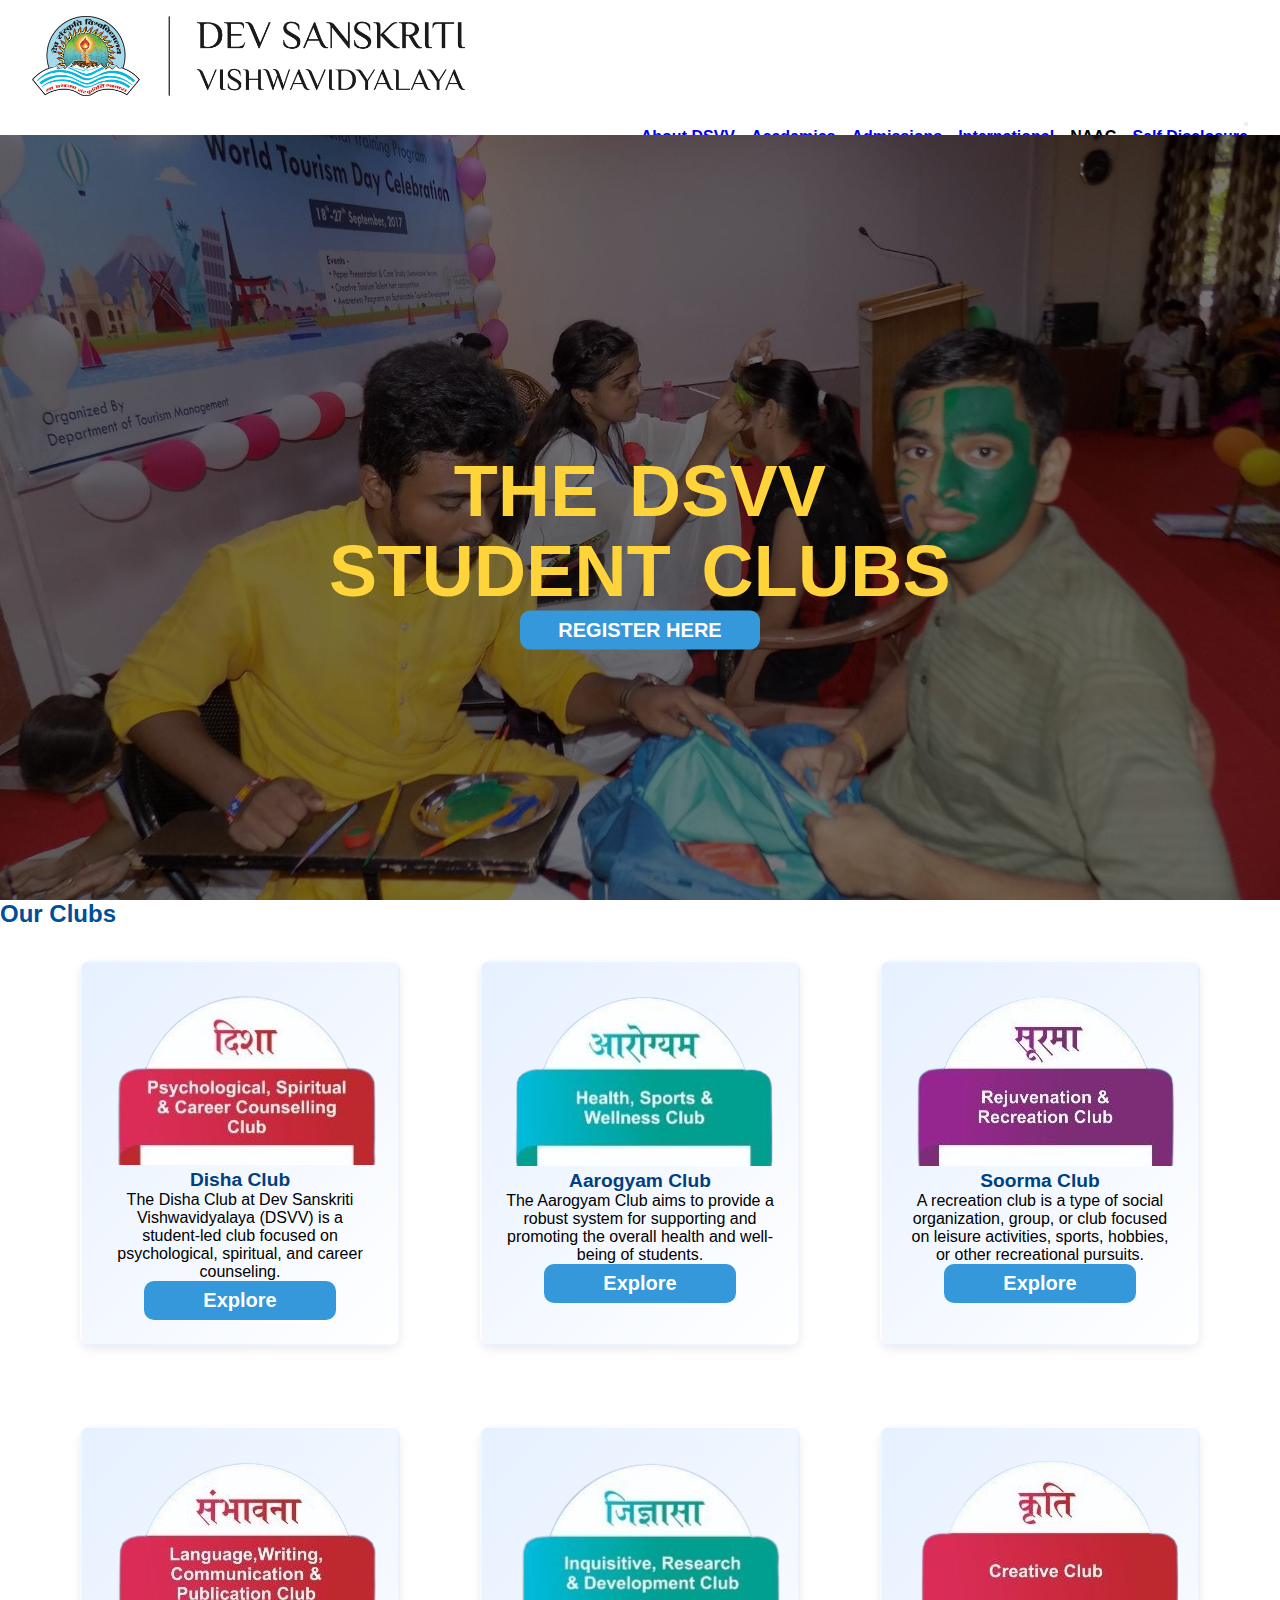
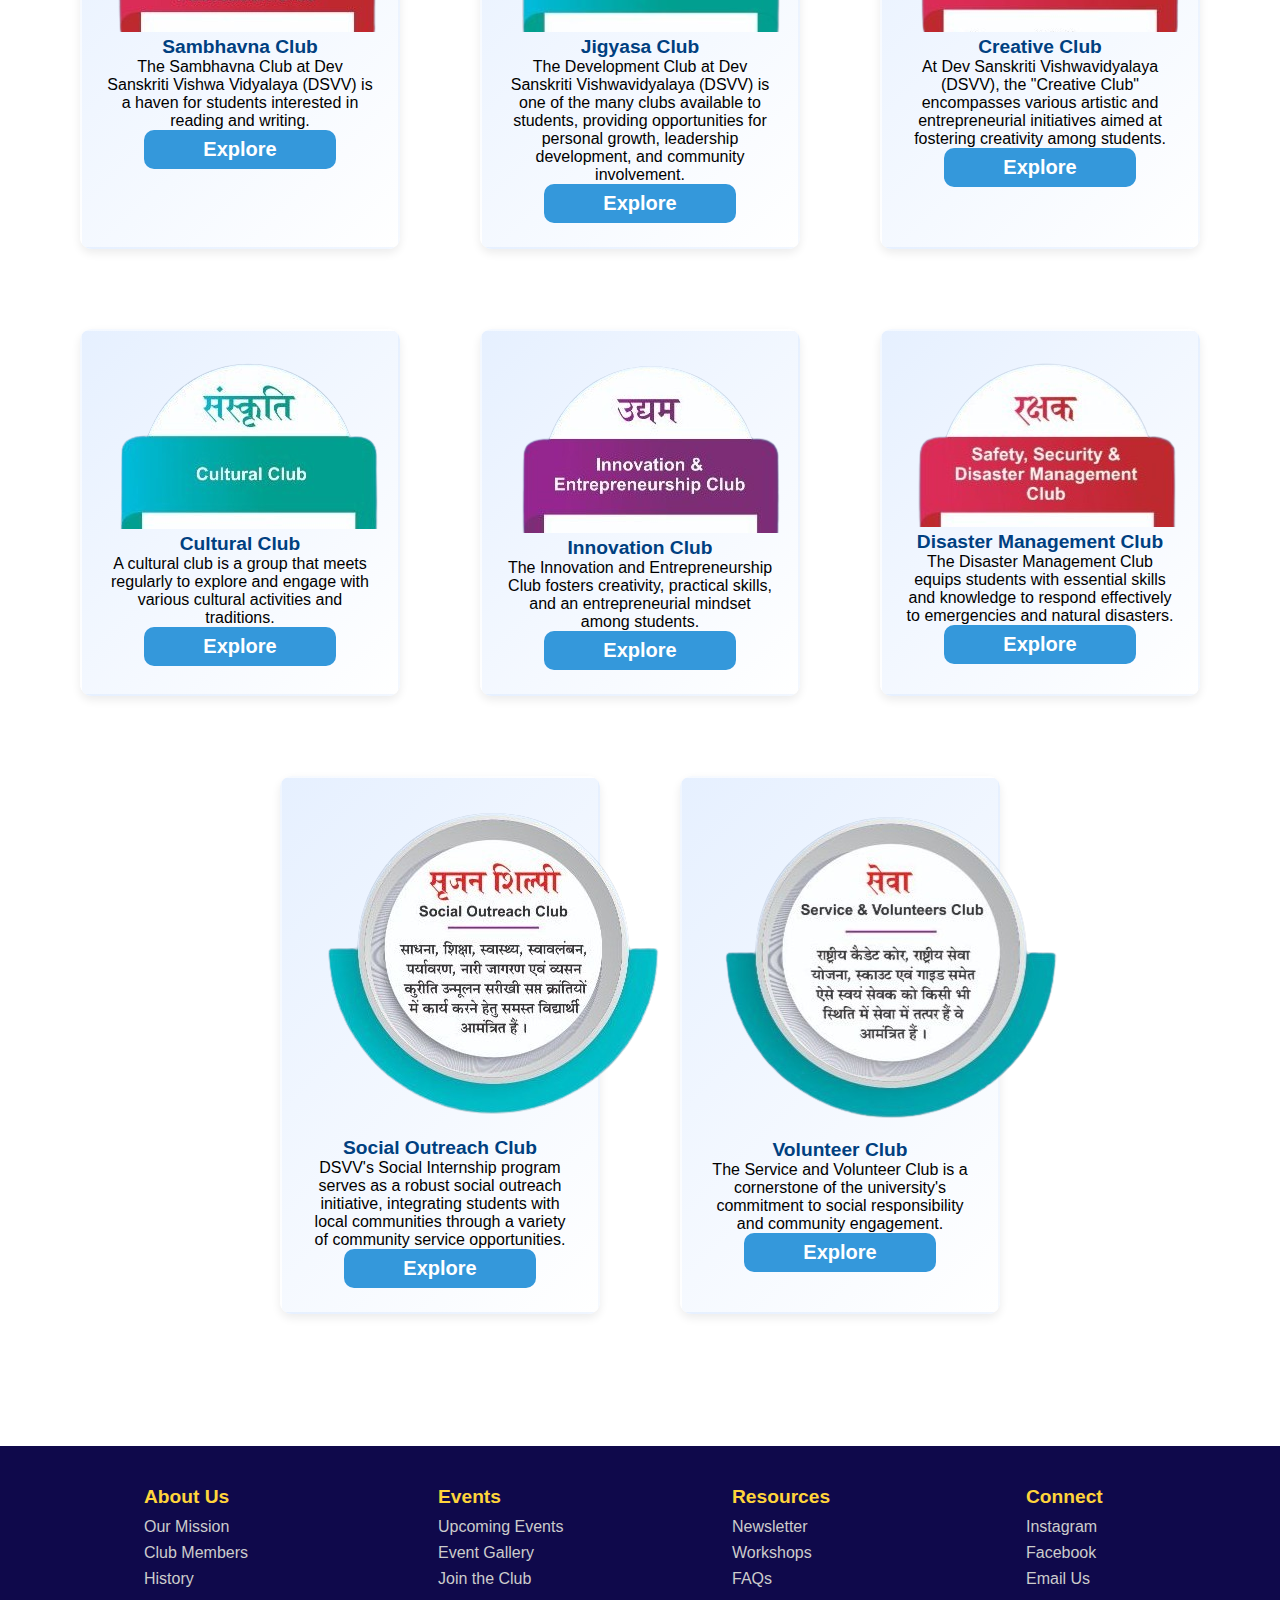
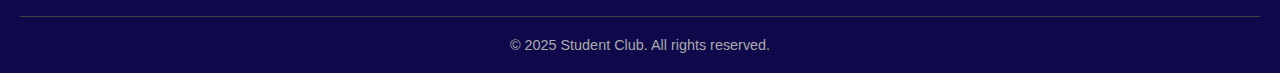
<file: index.html>
<!DOCTYPE html>
<html lang="en">

<head>
    <meta charset="UTF-8">
    <meta name="viewport" content="width=device-width, initial-scale=1.0">
    <title>Student Club Website</title>
    <link rel="shortcut icon" href="images/DSVV_Logo.png" type="image/png">

    <link rel="stylesheet" href="style.css">
    <link href="https://cdn.jsdelivr.net/npm/bootstrap@5.3.6/dist/css/bootstrap.min.css" rel="stylesheet"
        integrity="sha384-4Q6Gf2aSP4eDXB8Miphtr37CMZZQ5oXLH2yaXMJ2w8e2ZtHTl7GptT4jmndRuHDT" crossorigin="anonymous">
</head>
</head>

<body>

    <!-- Header + Navbar  -->
    <header>
        <div class="logo d-inline-flex align-items-center justify-content-around">
            <a href="https://www.dsvv.ac.in/" class="navbar-brand"><img src="DSVV_clubs_logo/logo.png"
                    alt="College Logo" class="img-fluid"></a>

            <nav class="navbar navbar-expand-lg bg-body-tertiary">
                <button class="navbar-toggler" type="button" data-bs-toggle="collapse" data-bs-target="#navbarNav"
                    aria-controls="navbarNav" aria-expanded="false" aria-label="Toggle navigation">
                    <span class="navbar-toggler-icon"></span>
                </button>

                <div id="navbarNav" class="collapse navbar-collapse">
                    <ul class="navbar-nav">
                        <li class="nav-item">
                            <a class="nav-link active" aria-current="page" href="#">About DSVV</a>
                        </li>
                        <li class="nav-item">
                            <a class="nav-link" href="#">Academics</a>
                        </li>
                        <li class="nav-item">
                            <a class="nav-link" href="#">Admissions</a>
                        </li>
                        <li class="nav-item">
                            <a class="nav-link" aria-disabled="true"
                                href="https://www.dsvv.ac.in/iro/">International</a>
                        </li>
                        <li class="nav-item">
                            <a class="nav-link" aria-disabled="true">NAAC</a>
                        </li>
                        <li class="nav-item">
                            <a class="nav-link" aria-disabled="true"
                                href="https://www.dsvv.ac.in/downloads/UGC-Self_Disclosure.pdf">Self Disclosure</a>
                        </li>
                    </ul>
                </div>
            </nav>

            <div class="d-flex align-items-center gap-5">
                <p>Admissions <span>Open</span> for Session<span>2025-26</span></p>
                <button class="bounce-btn">Apply Now</button>
            </div>
        </div>
    </header>

    <!-- Slideshow with css -->
    <div class="section_top">
        <div class="content">
            <h1>The DSVV student Clubs</h1>
            <a href="https://online.dsvv.ac.in/student/ClubsRegistraion" class="button">Register Here</a>
        </div>
    </div>

    <!-- Slideshow with JS -->
    <!-- <section class="slideshow-container">
        <div class="slide"><img src="Banners/banner1.jpg" alt="Banner 1"></div>
        <div class="slide"><img src="Banners/banner2.jpg" alt="Banner 2"></div>
        <div class="slide"><img src="Banners/banner3.jpeg" alt="Banner 3"></div>
        <div class="slide"><img src="Banners/banner4.jpg" alt="Banner 4"></div>
        <div class="slide"><img src="Banners/banner5.jpg" alt="Banner 5"></div>
    </section> -->

    <!-- Card Section -->
    <section>
        <h2 class="text-center fs-1 fw-bold my-4 pt-5">Our Clubs</h2>
        <div class="card-container">
            <div class="card">
                <img src="DSVV_clubs_logo/Half-Logo/psychology.png" class="card-img-top" alt="Club Logo">
                <h5 class="card-title fw-bold">Disha Club</h5>
                <p class="card-text">The Disha Club at Dev Sanskriti Vishwavidyalaya (DSVV) is a student-led
                    club focused on psychological, spiritual, and career counseling.</p>
                <a href="psychological_club.html" class="button">Explore</a>
            </div>
            <div class="card">
                <img src="DSVV_clubs_logo/Half-Logo/wellness.png" class="card-img-top" alt="Club Logo">
                <h5 class="card-title fw-bold">Aarogyam Club</h5>
                <p class="card-text">The Aarogyam Club aims to provide a robust system for supporting and
                    promoting the overall health and well-being of students.</p>
                <a href="#" class="button">Explore</a>
            </div>
            <div class="card">
                <img src="DSVV_clubs_logo/Half-Logo/recreation.png" class="card-img-top" alt="Club Logo">
                <h5 class="card-title fw-bold">Soorma Club</h5>
                <p class="card-text">A recreation club is a type of social organization, group, or club focused
                    on
                    leisure activities, sports, hobbies, or other recreational pursuits.</p>
                <a href="#" class="button">Explore</a>
            </div>
            <div class="card">
                <img src="DSVV_clubs_logo/Half-Logo/publication.png" class="card-img-top" alt="Club Logo">
                <h5 class="card-title fw-bold">Sambhavna Club</h5>
                <p class="card-text">The Sambhavna Club at Dev Sanskriti Vishwa Vidyalaya (DSVV) is a haven
                    for
                    students interested in reading and writing.</p>
                <a href="#" class="button">Explore</a>
            </div>
            <div class="card">
                <img src="DSVV_clubs_logo/Half-Logo/development.png" class="card-img-top" alt="Club Logo">
                <h5 class="card-title fw-bold fw-bold">Jigyasa Club</h5>
                <p class="card-text">The Development Club at Dev Sanskriti Vishwavidyalaya (DSVV) is one of the
                    many clubs available to students, providing opportunities for personal growth, leadership
                    development, and community involvement.
                </p>
                <a href="#" class="button">Explore</a>
            </div>
            <div class="card">
                <img src="DSVV_clubs_logo/Half-Logo/creative.png" class="card-img-top" alt="Club Logo">
                <h5 class="card-title fw-bold">Creative Club</h5>
                <p class="card-text">At Dev Sanskriti Vishwavidyalaya (DSVV), the "Creative Club" encompasses
                    various artistic and entrepreneurial initiatives aimed at fostering creativity among
                    students.</p>
                <a href="#" class="button">Explore</a>
            </div>
            <div class="card">
                <img src="DSVV_clubs_logo/Half-Logo/cultural.png" class="card-img-top" alt="Club Logo">
                <h5 class="card-title fw-bold">Cultural Club</h5>
                <p class="card-text">A cultural club is a group that meets regularly to explore and engage with
                    various cultural activities and traditions.</p>
                <a href="#" class="button">Explore</a>
            </div>
            <div class="card">
                <img src="DSVV_clubs_logo/Half-Logo/innovation.png" class="card-img-top" alt="Club Logo">
                <h5 class="card-title fw-bold">Innovation Club</h5>
                <p class="card-text">The Innovation and Entrepreneurship Club fosters creativity, practical
                    skills, and an entrepreneurial mindset among students.
                </p>
                <a href="#" class="button">Explore</a>
            </div>
            <div class="card">
                <img src="DSVV_clubs_logo/Half-Logo/management.png" class="card-img-top" alt="Club Logo">
                <h5 class="card-title fw-bold">Disaster Management Club</h5>
                <p class="card-text">The Disaster Management Club equips students with essential skills and
                    knowledge to respond effectively to emergencies and natural disasters.
                </p>
                <a href="#" class="button">Explore</a>
            </div>
            <div class="card">
                <img src="DSVV_clubs_logo/social.png" class="card-img-top" alt="Club Logo">
                <h5 class="card-title fw-bold">Social Outreach Club</h5>
                <p class="card-text">DSVV's Social Internship program serves as a robust social outreach
                    initiative, integrating students with local communities through a variety of community
                    service opportunities.</p>
                <a href="#" class="button">Explore</a>
            </div>
            <div class="card">
                <img src="DSVV_clubs_logo/volunteer.png" class="card-img-top" alt="Club Logo">
                <h5 class="card-title fw-bold">Volunteer Club</h5>
                <p class="card-text">The Service and Volunteer Club is a cornerstone of the university's
                    commitment to social responsibility and community engagement.</p>
                <a href="#" class="button">Explore</a>
            </div>
        </div>
    </section>

    <footer class="footer">
        <div class="footer-container">
            <div class="footer-column">
                <h4>About Us</h4>
                <ul>
                    <li><a href="/about">Our Mission</a></li>
                    <li><a href="/team">Club Members</a></li>
                    <li><a href="/history">History</a></li>
                </ul>
            </div>

            <div class="footer-column">
                <h4>Events</h4>
                <ul>
                    <li><a href="#">Upcoming Events</a></li>
                    <li><a href="#">Event Gallery</a></li>
                    <li><a href="#">Join the Club</a></li>
                </ul>
            </div>

            <div class="footer-column">
                <h4>Resources</h4>
                <ul>
                    <li><a href="#">Newsletter</a></li>
                    <li><a href="#">Workshops</a></li>
                    <li><a href="#">FAQs</a></li>
                </ul>
            </div>

            <div class="footer-column">
                <h4>Connect</h4>
                <ul>
                    <li><a href="https://instagram.com" target="_blank">Instagram</a></li>
                    <li><a href="https://facebook.com" target="_blank">Facebook</a></li>
                    <li><a href="mailto:club@example.com">Email Us</a></li>
                </ul>
            </div>
        </div>

        <div class="footer-bottom">
            <p>&copy; 2025 Student Club. All rights reserved.</p>
        </div>
    </footer>


    <script src="script.js"></script>
    <script src="https://cdn.jsdelivr.net/npm/bootstrap@5.3.6/dist/js/bootstrap.bundle.min.js"
        integrity="sha384-j1CDi7MgGQ12Z7Qab0qlWQ/Qqz24Gc6BM0thvEMVjHnfYGF0rmFCozFSxQBxwHKO"
        crossorigin="anonymous"></script>
</body>

</html>
</file>
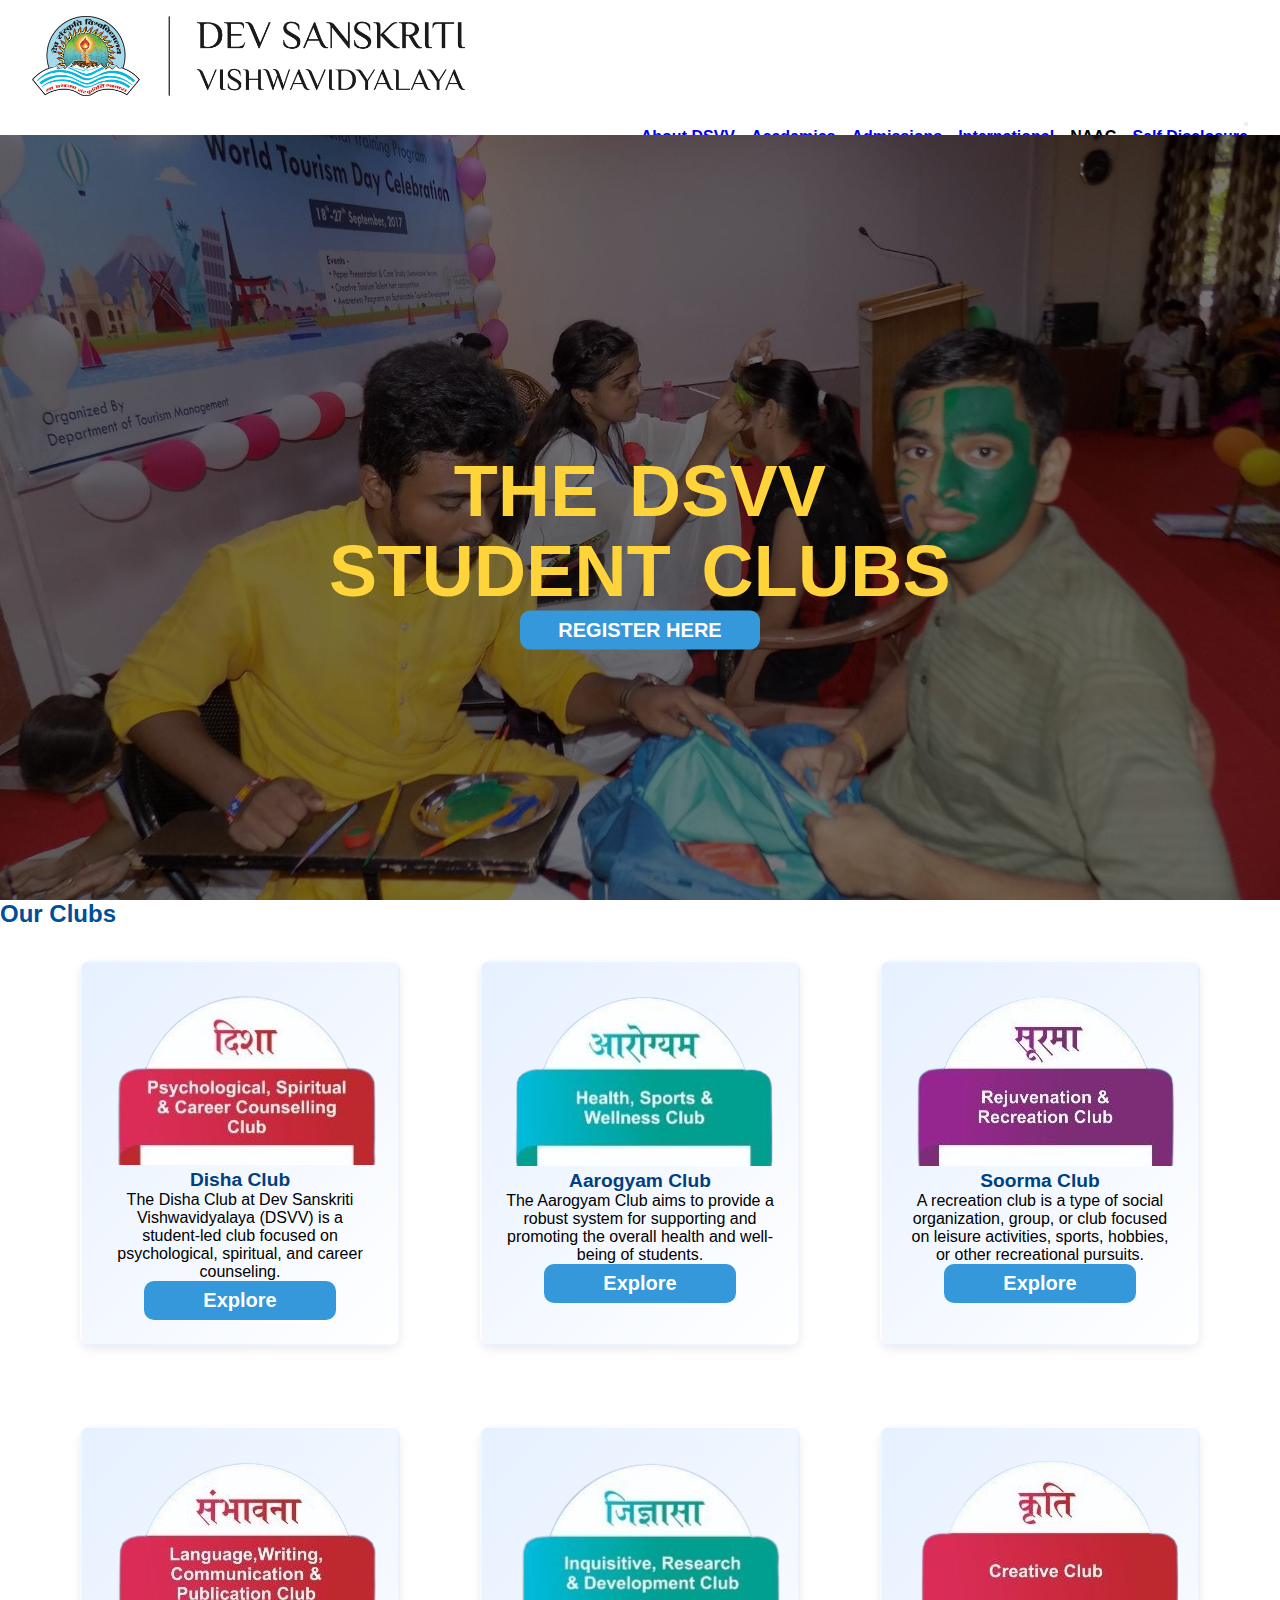
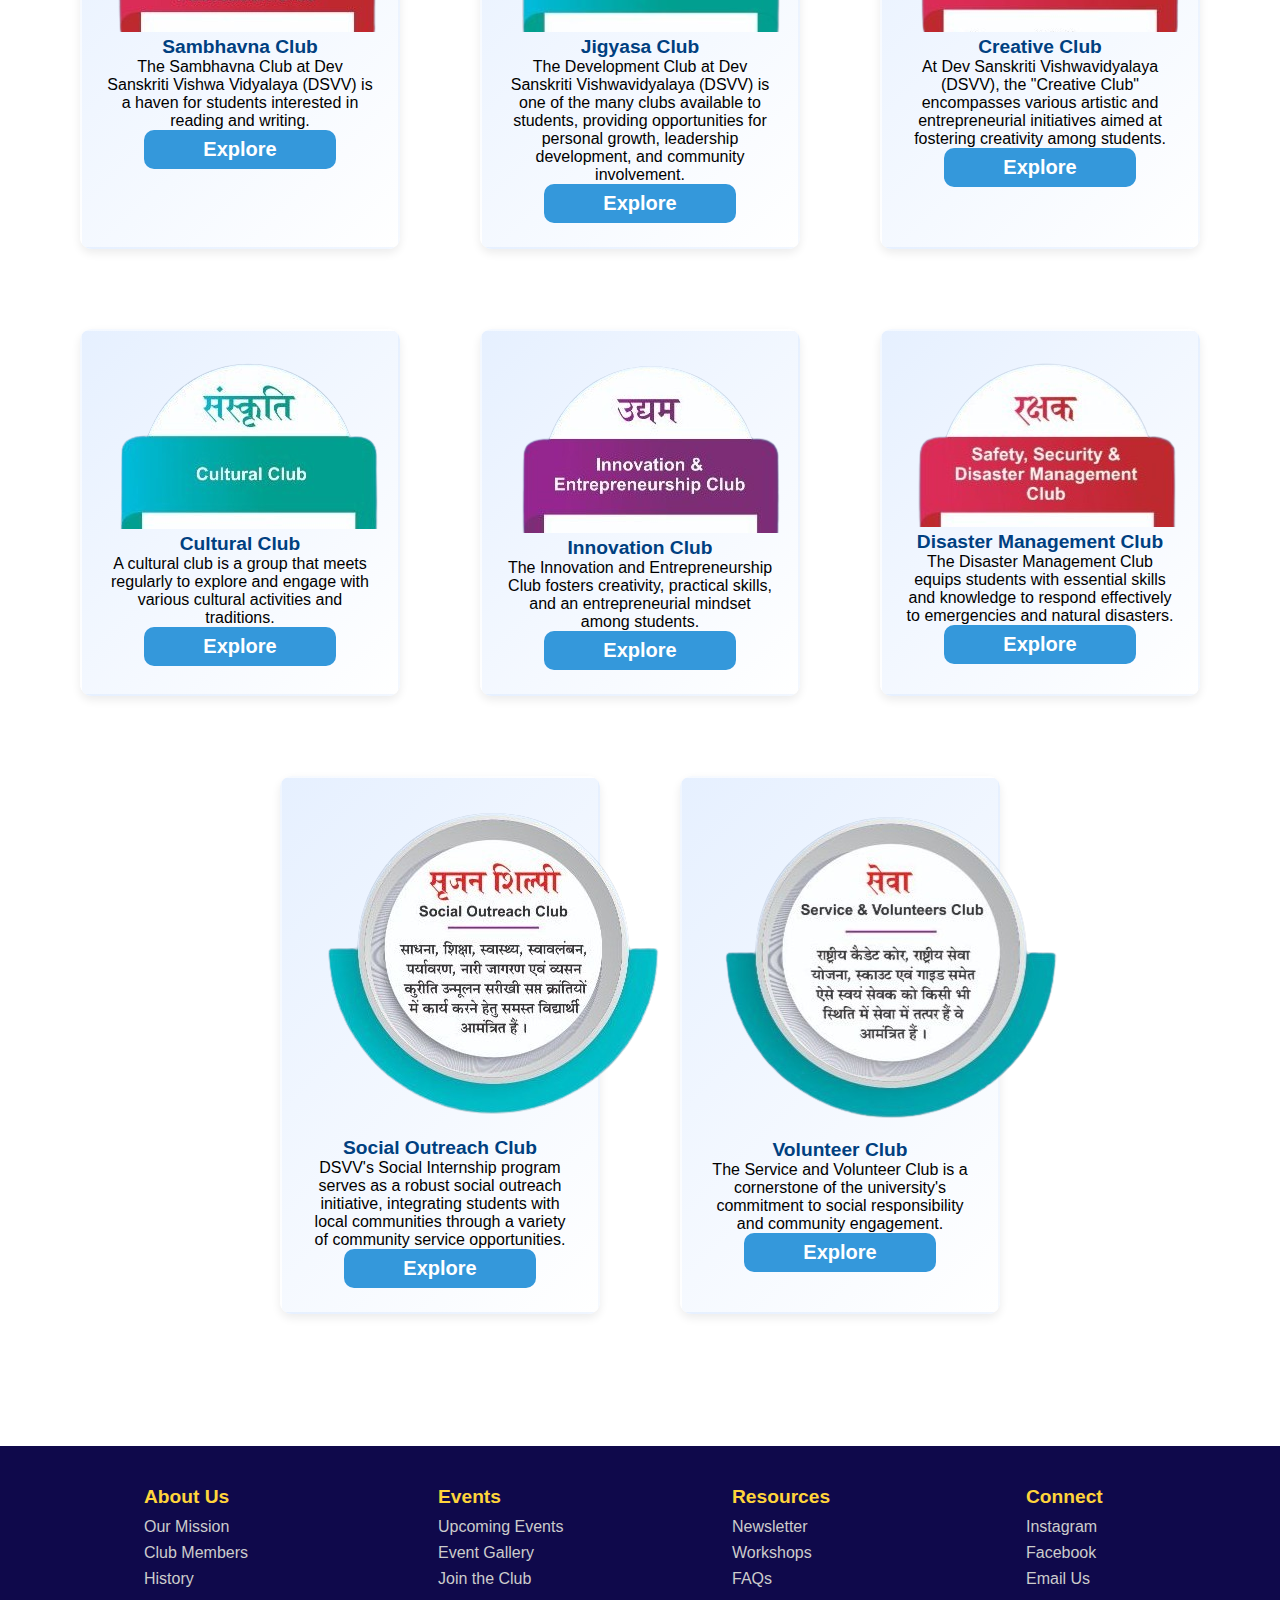
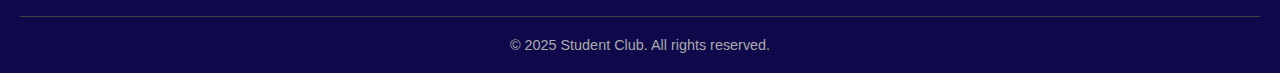
<file: home.html>
<!DOCTYPE html>
<html lang="en">

<head>
    <meta charset="UTF-8">
    <meta name="viewport" content="width=device-width, initial-scale=1.0">
    <title>Student Club Website</title>
    <link rel="shortcut icon" href="images/DSVV_Logo.png" type="image/png">

    <link rel="stylesheet" href="home.css">
    <link href="https://cdn.jsdelivr.net/npm/bootstrap@5.3.6/dist/css/bootstrap.min.css" rel="stylesheet"
        integrity="sha384-4Q6Gf2aSP4eDXB8Miphtr37CMZZQ5oXLH2yaXMJ2w8e2ZtHTl7GptT4jmndRuHDT" crossorigin="anonymous">
</head>
</head>

<body>

    <!-- Header + Navbar  -->
    <header>
        <div class="logo d-inline-flex align-items-center justify-content-around">
            <a href="https://www.dsvv.ac.in/" class="navbar-brand"><img src="DSVV_clubs_logo/logo.png"
                    alt="College Logo" class="img-fluid"></a>

            <nav class="navbar navbar-expand-lg">
                <button class="navbar-toggler" type="button" data-bs-toggle="collapse" data-bs-target="#navbarNav"
                    aria-controls="navbarNav" aria-expanded="false" aria-label="Toggle navigation">
                    <span class="navbar-toggler-icon"></span>
                </button>

                <div id="navbarNav" class="collapse navbar-collapse">
                    <ul class="navbar-nav">
                        <li class="nav-item">
                            <a class="nav-link active" aria-current="page" href="#">About DSVV</a>
                        </li>
                        <li class="nav-item">
                            <a class="nav-link" href="#">Academics</a>
                        </li>
                        <li class="nav-item">
                            <a class="nav-link" href="#">Admissions</a>
                        </li>
                        <li class="nav-item">
                            <a class="nav-link" aria-disabled="true"
                                href="https://www.dsvv.ac.in/iro/">International</a>
                        </li>
                        <li class="nav-item">
                            <a class="nav-link" aria-disabled="true">NAAC</a>
                        </li>
                        <li class="nav-item">
                            <a class="nav-link" aria-disabled="true"
                                href="https://www.dsvv.ac.in/downloads/UGC-Self_Disclosure.pdf">Self Disclosure</a>
                        </li>
                    </ul>
                </div>
            </nav>

            <div class="d-flex flex-row align-items-center justify-content-between gap-5">
                <div class="m-0">
                    <p class="d-block m-0">
                        <span>Admissions
                            <span><strong>Open</strong> for Session</span> <br>
                            <strong><span>2025-26</span></strong>
                        </span>
                    </p>
                </div>
                <div class="bounce-btn"><a href="https://students.dsvv.ac.in/workspace/dsvv/admission/login?id=EE00004"
                        target="_blank" class="button"><span><span>Apply Now</span></span></a>
                </div>
            </div>
        </div>
    </header>

    <!-- Slideshow with css -->
    <div class="section_top">
        <div class="content">
            <h1>The DSVV student Clubs</h1>
            <a href="https://online.dsvv.ac.in/student/ClubsRegistraion" class="button">Register Here</a>
        </div>
    </div>

    <!-- Slideshow with JS -->
    <!-- <section class="slideshow-container">
        <div class="slide"><img src="Banners/banner1.jpg" alt="Banner 1"></div>
        <div class="slide"><img src="Banners/banner2.jpg" alt="Banner 2"></div>
        <div class="slide"><img src="Banners/banner3.jpeg" alt="Banner 3"></div>
        <div class="slide"><img src="Banners/banner4.jpg" alt="Banner 4"></div>
        <div class="slide"><img src="Banners/banner5.jpg" alt="Banner 5"></div>
    </section> -->

    <!-- Card Section -->
    <section>
        <h2 class="text-center fs-1 fw-bold my-4 pt-5">Our Clubs</h2>
        <div class="card-container">
            <div class="card">
                <img src="DSVV_clubs_logo/Half-Logo/psychology.png" class="card-img-top" alt="Club Logo">
                <h5 class="card-title fw-bold">Disha Club</h5>
                <p class="card-text">The Disha Club at Dev Sanskriti Vishwavidyalaya (DSVV) is a student-led
                    club focused on psychological, spiritual, and career counseling.</p>
                <a href="psychological_club.html" class="button">Explore</a>
            </div>
            <div class="card">
                <img src="DSVV_clubs_logo/Half-Logo/wellness.png" class="card-img-top" alt="Club Logo">
                <h5 class="card-title fw-bold">Aarogyam Club</h5>
                <p class="card-text">The Aarogyam Club aims to provide a robust system for supporting and
                    promoting the overall health and well-being of students.</p>
                <a href="#" class="button">Explore</a>
            </div>
            <div class="card">
                <img src="DSVV_clubs_logo/Half-Logo/recreation.png" class="card-img-top" alt="Club Logo">
                <h5 class="card-title fw-bold">Soorma Club</h5>
                <p class="card-text">A recreation club is a type of social organization, group, or club focused
                    on
                    leisure activities, sports, hobbies, or other recreational pursuits.</p>
                <a href="#" class="button">Explore</a>
            </div>
            <div class="card">
                <img src="DSVV_clubs_logo/Half-Logo/publication.png" class="card-img-top" alt="Club Logo">
                <h5 class="card-title fw-bold">Sambhavna Club</h5>
                <p class="card-text">The Sambhavna Club at Dev Sanskriti Vishwa Vidyalaya (DSVV) is a haven
                    for
                    students interested in reading and writing.</p>
                <a href="#" class="button">Explore</a>
            </div>
            <div class="card">
                <img src="DSVV_clubs_logo/Half-Logo/development.png" class="card-img-top" alt="Club Logo">
                <h5 class="card-title fw-bold fw-bold">Jigyasa Club</h5>
                <p class="card-text">The Development Club at Dev Sanskriti Vishwavidyalaya (DSVV) is one of the
                    many clubs available to students, providing opportunities for personal growth, leadership
                    development, and community involvement.
                </p>
                <a href="#" class="button">Explore</a>
            </div>
            <div class="card">
                <img src="DSVV_clubs_logo/Half-Logo/creative.png" class="card-img-top" alt="Club Logo">
                <h5 class="card-title fw-bold">Creative Club</h5>
                <p class="card-text">At Dev Sanskriti Vishwavidyalaya (DSVV), the "Creative Club" encompasses
                    various artistic and entrepreneurial initiatives aimed at fostering creativity among
                    students.</p>
                <a href="#" class="button">Explore</a>
            </div>
            <div class="card">
                <img src="DSVV_clubs_logo/Half-Logo/cultural.png" class="card-img-top" alt="Club Logo">
                <h5 class="card-title fw-bold">Cultural Club</h5>
                <p class="card-text">A cultural club is a group that meets regularly to explore and engage with
                    various cultural activities and traditions.</p>
                <a href="#" class="button">Explore</a>
            </div>
            <div class="card">
                <img src="DSVV_clubs_logo/Half-Logo/innovation.png" class="card-img-top" alt="Club Logo">
                <h5 class="card-title fw-bold">Innovation Club</h5>
                <p class="card-text">The Innovation and Entrepreneurship Club fosters creativity, practical
                    skills, and an entrepreneurial mindset among students.
                </p>
                <a href="#" class="button">Explore</a>
            </div>
            <div class="card">
                <img src="DSVV_clubs_logo/Half-Logo/management.png" class="card-img-top" alt="Club Logo">
                <h5 class="card-title fw-bold">Disaster Management Club</h5>
                <p class="card-text">The Disaster Management Club equips students with essential skills and
                    knowledge to respond effectively to emergencies and natural disasters.
                </p>
                <a href="#" class="button">Explore</a>
            </div>
            <div class="card">
                <img src="DSVV_clubs_logo/social.png" class="card-img-top" alt="Club Logo">
                <h5 class="card-title fw-bold">Social Outreach Club</h5>
                <p class="card-text">DSVV's Social Internship program serves as a robust social outreach
                    initiative, integrating students with local communities through a variety of community
                    service opportunities.</p>
                <a href="#" class="button">Explore</a>
            </div>
            <div class="card">
                <img src="DSVV_clubs_logo/volunteer.png" class="card-img-top" alt="Club Logo">
                <h5 class="card-title fw-bold">Volunteer Club</h5>
                <p class="card-text">The Service and Volunteer Club is a cornerstone of the university's
                    commitment to social responsibility and community engagement.</p>
                <a href="#" class="button">Explore</a>
            </div>
        </div>
    </section>

    <footer class="footer">
        <div class="footer-container">
            <div class="footer-column">
                <h4>About Us</h4>
                <ul>
                    <li><a href="/about">Our Mission</a></li>
                    <li><a href="/team">Club Members</a></li>
                    <li><a href="/history">History</a></li>
                </ul>
            </div>

            <div class="footer-column">
                <h4>Events</h4>
                <ul>
                    <li><a href="#">Upcoming Events</a></li>
                    <li><a href="#">Event Gallery</a></li>
                    <li><a href="#">Join the Club</a></li>
                </ul>
            </div>

            <div class="footer-column">
                <h4>Resources</h4>
                <ul>
                    <li><a href="#">Newsletter</a></li>
                    <li><a href="#">Workshops</a></li>
                    <li><a href="#">FAQs</a></li>
                </ul>
            </div>

            <div class="footer-column">
                <h4>Connect</h4>
                <ul>
                    <li><a href="https://instagram.com" target="_blank">Instagram</a></li>
                    <li><a href="https://facebook.com" target="_blank">Facebook</a></li>
                    <li><a href="mailto:club@example.com">Email Us</a></li>
                </ul>
            </div>
        </div>

        <div class="footer-bottom">
            <p>&copy; 2025 Student Club. All rights reserved.</p>
        </div>
    </footer>


    <script src="script.js"></script>
    <script src="https://cdn.jsdelivr.net/npm/bootstrap@5.3.6/dist/js/bootstrap.bundle.min.js"
        integrity="sha384-j1CDi7MgGQ12Z7Qab0qlWQ/Qqz24Gc6BM0thvEMVjHnfYGF0rmFCozFSxQBxwHKO"
        crossorigin="anonymous"></script>
</body>

</html>
</file>
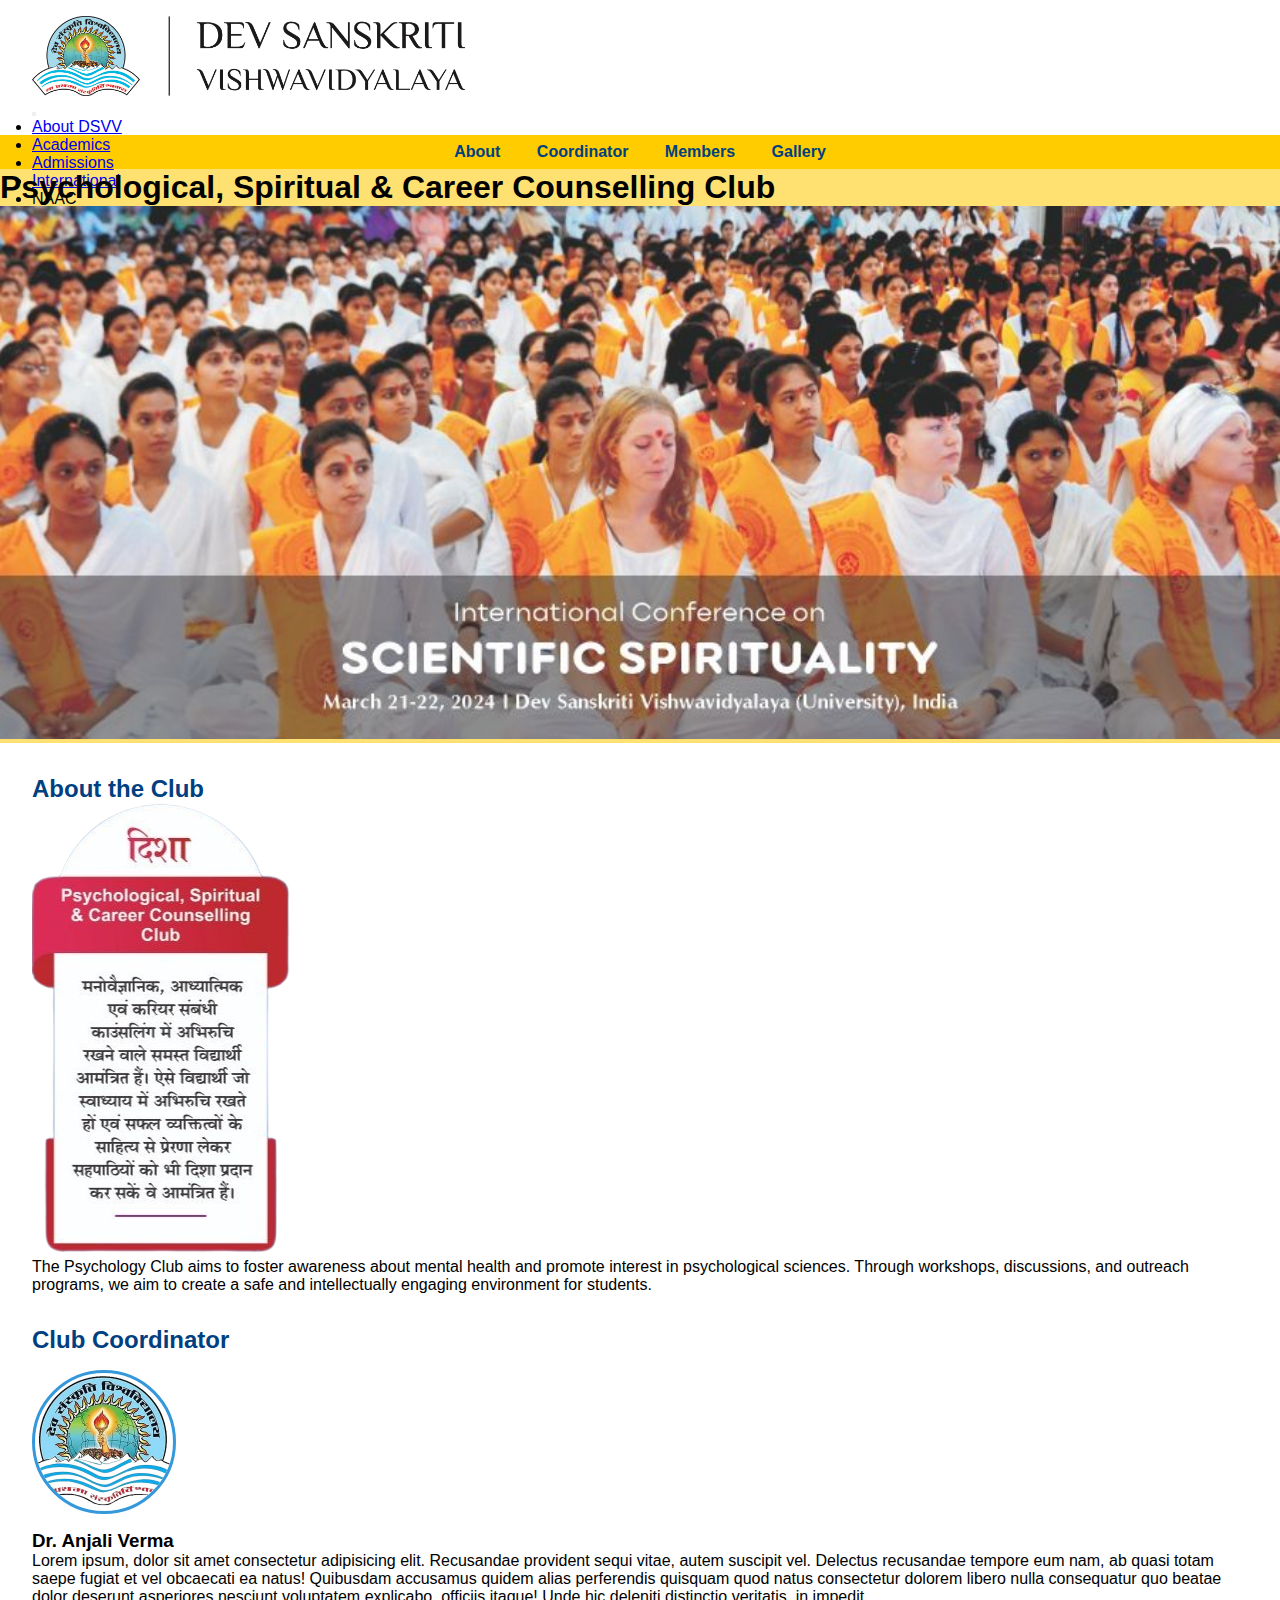
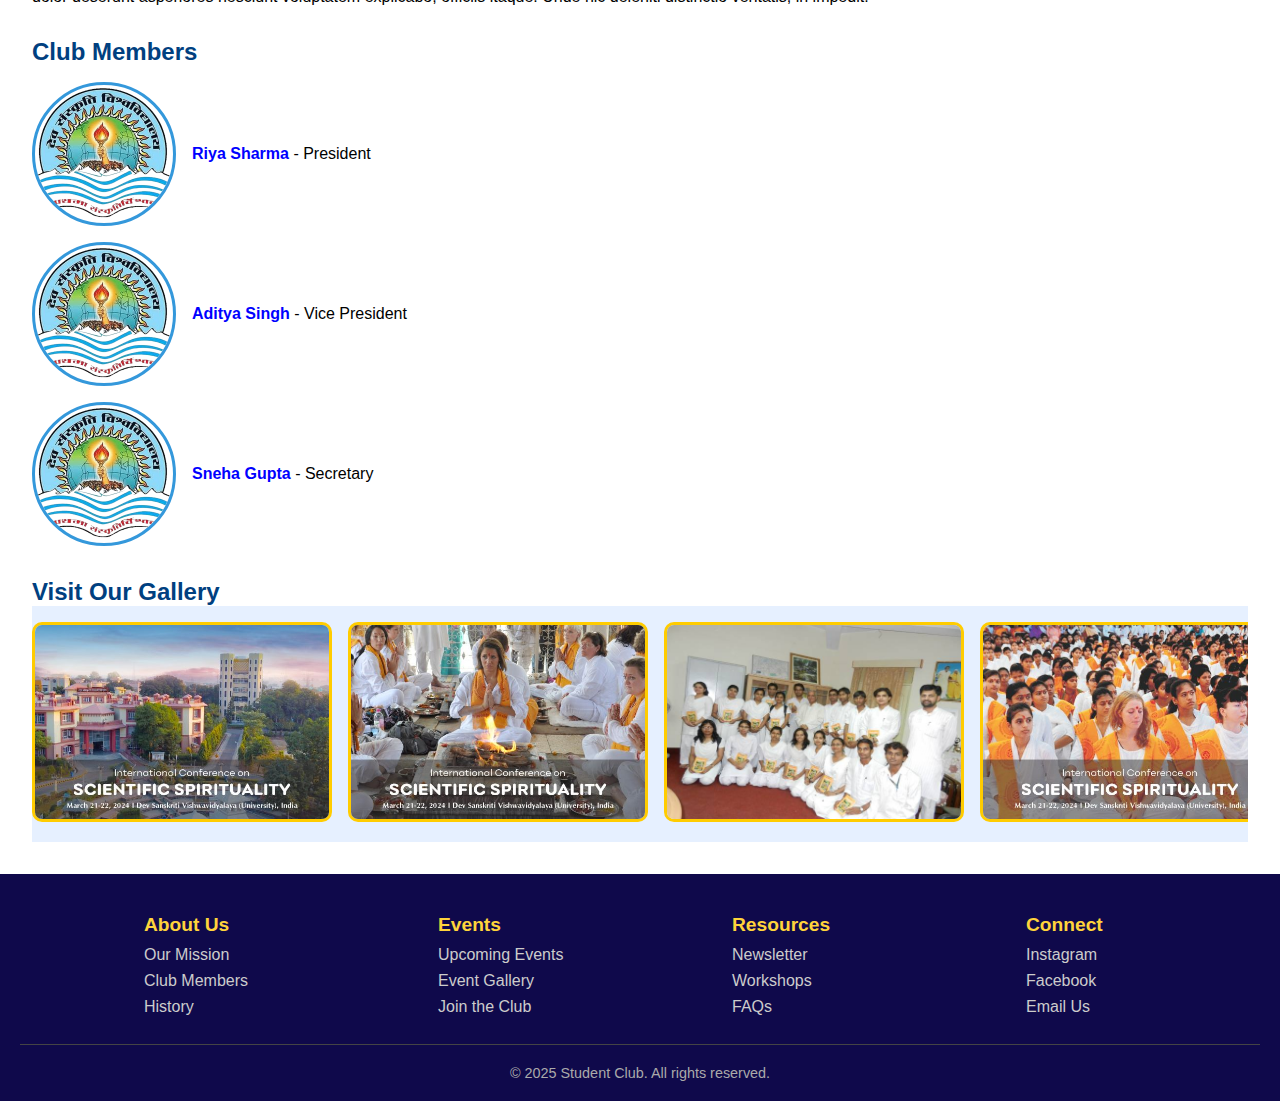
<file: psychological_club.html>
<!DOCTYPE html>
<html lang="en">

<head>
    <meta charset="UTF-8">
    <meta name="viewport" content="width=device-width, initial-scale=1.0">
    <title>Student Club Website</title>
    <link rel="shortcut icon" href="images/DSVV_Logo.png" type="image/png">

    <link rel="stylesheet" href="psychological_club.css">
    <link href="https://cdn.jsdelivr.net/npm/bootstrap@5.3.6/dist/css/bootstrap.min.css" rel="stylesheet"
        integrity="sha384-4Q6Gf2aSP4eDXB8Miphtr37CMZZQ5oXLH2yaXMJ2w8e2ZtHTl7GptT4jmndRuHDT" crossorigin="anonymous">
</head>
</head>

<body>

    <!-- Navbar -->
    <header>
        <div class="logo d-inline-flex align-items-center justify-content-around">
            <a href="https://www.dsvv.ac.in/" class="navbar-brand"><img src="DSVV_clubs_logo/logo.png"
                    alt="College Logo" class="img-fluid"></a>

            <nav class="navbar navbar-expand-lg">
                <button class="navbar-toggler" type="button" data-bs-toggle="collapse" data-bs-target="#navbarNav"
                    aria-controls="navbarNav" aria-expanded="false" aria-label="Toggle navigation">
                    <span class="navbar-toggler-icon"></span>
                </button>

                <div id="navbarNav" class="collapse navbar-collapse">
                    <ul class="navbar-nav">
                        <li class="nav-item">
                            <a class="nav-link active" aria-current="page" href="#">About DSVV</a>
                        </li>
                        <li class="nav-item">
                            <a class="nav-link" href="#">Academics</a>
                        </li>
                        <li class="nav-item">
                            <a class="nav-link" href="#">Admissions</a>
                        </li>
                        <li class="nav-item">
                            <a class="nav-link" aria-disabled="true"
                                href="https://www.dsvv.ac.in/iro/">International</a>
                        </li>
                        <li class="nav-item">
                            <a class="nav-link" aria-disabled="true">NAAC</a>
                        </li>
                        <li class="nav-item">
                            <a class="nav-link" aria-disabled="true"
                                href="https://www.dsvv.ac.in/downloads/UGC-Self_Disclosure.pdf">Self Disclosure</a>
                        </li>
                    </ul>
                </div>
            </nav>

            <div class="d-flex flex-row align-items-center justify-content-between gap-5">
                <div class="m-0">
                    <p class="d-block m-0">
                        <span>Admissions
                            <span><strong>Open</strong> for Session</span> <br>
                            <strong><span>2025-26</span></strong>
                        </span>
                    </p>
                </div>
                <div class="bounce-btn"><a href="https://students.dsvv.ac.in/workspace/dsvv/admission/login?id=EE00004"
                        target="_blank" class="button"><span><span>Apply Now</span></span></a>
                </div>
            </div>
        </div>
    </header>

    <div class="menu-bar">
        <a href="#about">About</a>
        <a href="#coordinator">Coordinator</a>
        <a href="#members">Members</a>
        <a href="#gallery">Gallery</a>
    </div>

    <!-- Club Title -->
    <div class="row mt-4" style="background: #ffd53bb9;">
        <div class="col-6 d-flex align-items-center justify-content-center">
            <h1 class="fw-bold p-5 text-center">Psychological, Spiritual & Career Counselling Club</h1>
        </div>
        <div class="banner col-6">
            <img src="Psychology Club Images/image4.jpg" alt="Home Banner" class="object-fit-cover">
        </div>
    </div>

    <div class="container">
        <!-- club-detail -->
        <section id="about" class="section">
            <h2>About the Club</h2>
            <div class="d-flex align-items-center p-5">
                <img src="DSVV_clubs_logo/Full_Logo/psychology.png"
                    alt="Psychological, Spiritual & Career Counselling Club Logo" />
                <p class="fs-5 mx-4">
                    The Psychology Club aims to foster awareness about mental health and promote interest in
                    psychological
                    sciences. Through workshops, discussions, and outreach programs, we aim to create a safe and
                    intellectually engaging environment for students.
                </p>
            </div>
        </section>

        <!-- co-ordinator section -->
        <section id="coordinator" class="section">
            <h2>Club Coordinator</h2>
            <div class="coordinator color2 d-flex align-items-center p-5">
                <img src="DSVV_clubs_logo/DSVV_Logo.png" alt="Coordinator Photo" />
                <div>
                    <h3>Dr. Anjali Verma</h3>
                    <p class="fs-5">
                        Lorem ipsum, dolor sit amet consectetur adipisicing elit. Recusandae provident sequi vitae,
                        autem suscipit vel. Delectus recusandae tempore eum nam, ab quasi totam saepe fugiat et vel
                        obcaecati ea natus!
                        Quibusdam accusamus quidem alias perferendis quisquam quod natus consectetur dolorem libero
                        nulla consequatur quo beatae dolor deserunt asperiores nesciunt voluptatem explicabo, officiis
                        itaque! Unde hic deleniti distinctio veritatis, in impedit.
                    </p>
                </div>
            </div>
        </section>

        <!-- Member Section -->
        <section id="members" class="section">
            <h2>Club Members</h2>
            <div class="d-flex align-items-center p-4 overflow-hidden gap-3">

                <div class="member">
                    <img src="DSVV_clubs_logo/DSVV_Logo.png" alt="Image">
                    <p><strong>Riya Sharma</strong> - President</p>
                </div>
                <div class="member">
                    <img src="DSVV_clubs_logo/DSVV_Logo.png" alt="Image">
                    <p><strong>Aditya Singh</strong> - Vice President</p>
                </div>
                <div class="member">
                    <img src="DSVV_clubs_logo/DSVV_Logo.png" alt="Image">
                    <p><strong>Sneha Gupta</strong> - Secretary</p>
                </div>
            </div>
        </section>


        <!-- Gallery -->
        <div id="gallery">
            <h2>Visit Our Gallery</h2>
            <div class="slider mt-4">
                <div class="d-flex align-items-center gap-4 p-4 slider-track">
                    <div class="slide">
                        <img src="Psychology Club Images/image1.jpg" alt="Image">
                    </div>
                    <div class="slide">
                        <img src="Psychology Club Images/image2.jpg" alt="Image">
                    </div>
                    <div class="slide">
                        <img src="Psychology Club Images/image3.jpg" alt="Image">
                    </div>
                    <div class="slide">
                        <img src="Psychology Club Images/image4.jpg" alt="Image">
                    </div>
                    <div class="slide">
                        <img src="Psychology Club Images/image5.jpg" alt="Image">
                    </div>
                    <div class="slide">
                        <img src="Psychology Club Images/image1.jpg" alt="Image">
                    </div>
                    <div class="slide">
                        <img src="Psychology Club Images/image2.jpg" alt="Image">
                    </div>
                    <div class="slide">
                        <img src="Psychology Club Images/image3.jpg" alt="Image">
                    </div>
                    <div class="slide">
                        <img src="Psychology Club Images/image4.jpg" alt="Image">
                    </div>
                    <div class="slide">
                        <img src="Psychology Club Images/image5.jpg" alt="Image">
                    </div>

                </div>
            </div>
        </div>
    </div>


    <!-- Footer SEction -->
    <footer class="footer">
        <div class="footer-container">
            <div class="footer-column">
                <h4>About Us</h4>
                <ul>
                    <li><a href="/about">Our Mission</a></li>
                    <li><a href="/team">Club Members</a></li>
                    <li><a href="/history">History</a></li>
                </ul>
            </div>

            <div class="footer-column">
                <h4>Events</h4>
                <ul>
                    <li><a href="#">Upcoming Events</a></li>
                    <li><a href="#">Event Gallery</a></li>
                    <li><a href="#">Join the Club</a></li>
                </ul>
            </div>

            <div class="footer-column">
                <h4>Resources</h4>
                <ul>
                    <li><a href="#">Newsletter</a></li>
                    <li><a href="#">Workshops</a></li>
                    <li><a href="#">FAQs</a></li>
                </ul>
            </div>

            <div class="footer-column">
                <h4>Connect</h4>
                <ul>
                    <li><a href="https://instagram.com" target="_blank">Instagram</a></li>
                    <li><a href="https://facebook.com" target="_blank">Facebook</a></li>
                    <li><a href="mailto:club@example.com">Email Us</a></li>
                </ul>
            </div>
        </div>

        <div class="footer-bottom">
            <p>&copy; 2025 Student Club. All rights reserved.</p>
        </div>
    </footer>
    
    <script src="https://cdn.jsdelivr.net/npm/bootstrap@5.3.6/dist/js/bootstrap.bundle.min.js"
        integrity="sha384-j1CDi7MgGQ12Z7Qab0qlWQ/Qqz24Gc6BM0thvEMVjHnfYGF0rmFCozFSxQBxwHKO"
        crossorigin="anonymous"></script>
</body>

</html>
</file>
<file: style.css>
:root {
    --primary-color: #3498db;
    --secondary-color: #FFD43B;
    --hover-yellow: #ffd53bb9;
    --hover-blue: #004080;
    --footer-bg-color: #1e1e2f;
}

* {
    margin: 0;
    padding: 0;
    box-sizing: border-box;
    font-family: sans-serif !important;
}

body {
    width: 100%;
    height: 100vh;
    overflow-x: hidden;
}

header {
    height: 15vh;
    display: flex;
    flex-wrap: wrap;
    align-items: center;
    justify-content: space-evenly;
    padding: 1rem 2rem;
}

.logo {
    width: 100%;
}

.logo img {
    height: 5rem;
    width: auto;
}

nav {
    text-align: right;
    margin-top: 10px;
}

nav ul {
    list-style-type: none;
    display: flex;
    flex-wrap: wrap;
    justify-content: flex-end;
    gap: 1rem;
}

nav ul li a {
    text-decoration: none;
    font-weight: bold;
}

strong {
    color: #0000ff;
    text-align: center;
}

.bounce-btn {
    animation: bounce 0.6s infinite alternate;
}

.bounce-btn a {
    width: auto;
}

.bounce-btn:hover {
    animation-play-state: paused;
}

@keyframes bounce {
    to {
        transform: scale(1.1);
    }
}

.slideshow-container {
    position: relative;
    width: 100%;
    aspect-ratio: 16 / 5;
    overflow: hidden;
}

.slide {
    display: none;
    position: absolute;
    width: 100%;
    height: 100%;
    transition: opacity 1s ease-in-out;
}

.slide img {
    width: 100%;
    height: 100%;
    object-fit: cover;
}

.section_top {
    height: 85vh;
    width: 100%;
    overflow: hidden;
    position: relative;
    text-align: center;
    background: url("Banners/banner1.jpg") no-repeat center center/cover;
    background-position: center;
    z-index: 1;
    animation: slideshow 25s infinite linear;
}

.section_top::before {
    content: "";
    position: absolute;
    top: 0;
    left: 0;
    width: 100%;
    height: 100%;
    background: #00000088;
}

.content {
    position: absolute;
    top: 50%;
    left: 50%;
    transform: translate(-50%, -50%);
    text-transform: uppercase;
}


.content h1 {
    font-size: 4.5rem;
    padding-top: 4rem;
    color: #FFFFFF;
    font-weight: 700;
    line-height: 5rem;
    letter-spacing: 0.3px;
    word-spacing: 10px;
    color: var(--secondary-color);
    display: block;
}

.content a {
    width: 15rem;
}

.button {
    width: 12rem;
    background-color: var(--primary-color);
    color: #fff;
    text-decoration: none;
    text-align: center;
    font-size: 1.25rem;
    font-weight: bold;
    padding: 0.5rem 1rem;
    display: inline-block;
    border-radius: 10px;
    transition: background-color 0.3s;
}

.button:hover {
    box-shadow: 0 8px 15px var(--primary-color);
    transition: .3s;
    background-color: var(--hover-yellow);
    color: #000;
}


.contentt {
    margin-left: 240px;
    padding: 20px;
}

section {
    margin-bottom: 100px;
}

section h2 {
    color: #004e98;
}

.card-container {
    display: flex;
    flex-wrap: wrap;
    gap: 5rem;
    padding: 2rem;
    justify-content: center;
}

.card {
    background: linear-gradient(135deg, #e6f0ff, #ffffff);
    border: 2px solid transparent;
    padding: 1.5rem;
    border-radius: 12px;
    box-shadow: 0 4px 10px rgba(0, 0, 0, 0.08);
    transition: transform 0.3s ease, box-shadow 0.3s ease, border-color 0.3s ease;
    width: 320px;
    text-align: center;
    align-items: center;
}

.card:hover {
    transform: translateY(-10px);
    box-shadow: 0 12px 20px rgba(0, 64, 128, 0.2);
    border-color: var(--hover-blue);
}

.card h5 {
    color: var(--hover-blue);
    font-size: 1.2rem;
}

.footer {
    background-color: #0F094B;
    color: #fff;
    padding: 40px 20px 20px;
}

.footer-container {
    display: flex;
    flex-wrap: wrap;
    justify-content: space-evenly;
    gap: 20px;
    width: 100vw;
    margin: 0 auto;
}

.footer-column {
    min-width: 150px;
}

.footer-column h4 {
    margin-bottom: 10px;
    font-size: 1.2rem;
    color: var(--secondary-color);
}

.footer-column ul {
    list-style: none;
    padding: 0;
}

.footer-column ul li {
    margin-bottom: 8px;
}

.footer-column ul li a {
    color: #ccc;
    text-decoration: none;
    transition: color 0.3s ease;
}

.footer-column ul li a:hover {
    color: #fff;
}

.footer-bottom {
    text-align: center;
    padding-top: 20px;
    border-top: 1px solid #444;
    font-size: 0.9rem;
    color: #aaa;
    margin-top: 20px;
}

@keyframes slideshow {
    0% {
        background-image: url("Banners/banner1.jpg");
    }

    20% {
        background-image: url("Banners/banner2.jpg");
    }

    40% {
        background-image: url("Banners/banner3.jpeg");
    }

    60% {
        background-image: url("Banners/banner4.jpg");
    }

    80% {
        background-image: url("Banners/banner5.jpg");
    }

    100% {
        background-image: url("Banners/banner1.jpg");
    }
}

@media (max-width: 768px) {
    .logo a {
        display: none;
    }

    .footer-container {
        flex-direction: column;
        align-items: center;
        text-align: center;
    }

    .footer-column {
        max-width: 40vw;
    }

    .footer-column h4 {
        margin-top: 20px;
    }
}
</file>
<file: home.css>
:root {
    --primary-color: #3498db;
    --secondary-color: #FFD43B;
    --hover-yellow: #ffd53bb9;
    --hover-blue: #004080;
    --footer-bg-color: #1e1e2f;
}

* {
    margin: 0;
    padding: 0;
    box-sizing: border-box;
    font-family: sans-serif !important;
}

body {
    width: 100%;
    height: 100vh;
    overflow-x: hidden;
}

header {
    height: 15vh;
    display: flex;
    flex-wrap: wrap;
    align-items: center;
    justify-content: space-evenly;
    padding: 1rem 2rem;
}

.logo {
    width: 100%;
}

.logo img {
    height: 5rem;
    width: auto;
}

nav {
    text-align: right;
    margin-top: 10px;
}

nav ul {
    list-style-type: none;
    display: flex;
    flex-wrap: wrap;
    justify-content: flex-end;
    gap: 1rem;
}

nav ul li a {
    text-decoration: none;
    font-weight: bold;
}

strong {
    color: #0000ff;
    text-align: center;
}

.bounce-btn {
    animation: bounce 0.6s infinite alternate;
}

.bounce-btn a {
    width: auto;
}

.bounce-btn:hover {
    animation-play-state: paused;
}

@keyframes bounce {
    to {
        transform: scale(1.1);
    }
}

.slideshow-container {
    position: relative;
    width: 100%;
    aspect-ratio: 16 / 5;
    overflow: hidden;
}

.slide {
    display: none;
    position: absolute;
    width: 100%;
    height: 100%;
    transition: opacity 1s ease-in-out;
}

.slide img {
    width: 100%;
    height: 100%;
    object-fit: cover;
}

.section_top {
    height: 85vh;
    width: 100%;
    overflow: hidden;
    position: relative;
    text-align: center;
    background: url("Banners/banner1.jpg") no-repeat center center/cover;
    background-position: center;
    z-index: 1;
    animation: slideshow 25s infinite linear;
}

.section_top::before {
    content: "";
    position: absolute;
    top: 0;
    left: 0;
    width: 100%;
    height: 100%;
    background: #00000088;
}

.content {
    position: absolute;
    top: 50%;
    left: 50%;
    transform: translate(-50%, -50%);
    text-transform: uppercase;
}


.content h1 {
    font-size: 4.5rem;
    padding-top: 4rem;
    color: #FFFFFF;
    font-weight: 700;
    line-height: 5rem;
    letter-spacing: 0.3px;
    word-spacing: 10px;
    color: var(--secondary-color);
    display: block;
}

.content a {
    width: 15rem;
}

.button {
    width: 12rem;
    background-color: var(--primary-color);
    color: #fff;
    text-decoration: none;
    text-align: center;
    font-size: 1.25rem;
    font-weight: bold;
    padding: 0.5rem 1rem;
    display: inline-block;
    border-radius: 10px;
    transition: background-color 0.3s;
}

.button:hover {
    box-shadow: 0 8px 15px var(--primary-color);
    transition: .3s;
    background-color: var(--hover-yellow);
    color: #000;
}

.contentt {
    margin-left: 240px;
    padding: 20px;
}

section {
    margin-bottom: 100px;
}

section h2 {
    color: #004e98;
}

.card-container {
    display: flex;
    flex-wrap: wrap;
    gap: 5rem;
    padding: 2rem;
    justify-content: center;
}

.card {
    background: linear-gradient(135deg, #e6f0ff, #ffffff);
    border: 2px solid transparent;
    padding: 1.5rem;
    border-radius: 12px;
    box-shadow: 0 4px 10px rgba(0, 0, 0, 0.08);
    transition: transform 0.3s ease, box-shadow 0.3s ease, border-color 0.3s ease;
    width: 320px;
    text-align: center;
    align-items: center;
}

.card:hover {
    transform: translateY(-10px);
    box-shadow: 0 12px 20px rgba(0, 64, 128, 0.2);
    border-color: var(--hover-blue);
}

.card h5 {
    color: var(--hover-blue);
    font-size: 1.2rem;
}

.footer {
    background-color: #0F094B;
    color: #fff;
    padding: 40px 20px 20px;
}

.footer-container {
    display: flex;
    flex-wrap: wrap;
    justify-content: space-evenly;
    gap: 20px;
    width: 100vw;
    margin: 0 auto;
}

.footer-column {
    min-width: 150px;
}

.footer-column h4 {
    margin-bottom: 10px;
    font-size: 1.2rem;
    color: var(--secondary-color);
}

.footer-column ul {
    list-style: none;
    padding: 0;
}

.footer-column ul li {
    margin-bottom: 8px;
}

.footer-column ul li a {
    color: #ccc;
    text-decoration: none;
    transition: color 0.3s ease;
}

.footer-column ul li a:hover {
    color: #fff;
}

.footer-bottom {
    text-align: center;
    padding-top: 20px;
    border-top: 1px solid #444;
    font-size: 0.9rem;
    color: #aaa;
    margin-top: 20px;
}

@keyframes slideshow {
    0% {
        background-image: url("Banners/banner1.jpg");
    }

    20% {
        background-image: url("Banners/banner2.jpg");
    }

    40% {
        background-image: url("Banners/banner3.jpeg");
    }

    60% {
        background-image: url("Banners/banner4.jpg");
    }

    80% {
        background-image: url("Banners/banner5.jpg");
    }

    100% {
        background-image: url("Banners/banner1.jpg");
    }
}

@media (max-width: 768px) {
    .logo a {
        display: none;
    }

    .footer-container {
        flex-direction: column;
        align-items: center;
        text-align: center;
    }

    .footer-column {
        max-width: 40vw;
    }

    .footer-column h4 {
        margin-top: 20px;
    }
}
</file>
<file: psychological_club.css>
:root {
    --primary-color: #3498db;
    --secondary-color: #ffcc00;
    --hover-yellow: #ffd53bb9;
    --hover-blue: #004080;
    --footer-bg-color: #1e1e2f;
    --bg: #e6f0ff;
}

* {
    margin: 0;
    padding: 0;
    box-sizing: border-box;
    font-family: sans-serif !important;
}

body {
    width: 100%;
    height: 100vh;
    overflow-x: hidden;
}

header {
    height: 15vh;
    display: flex;
    flex-wrap: wrap;
    align-items: center;
    justify-content: space-evenly;
    padding: 1rem 2rem;
}

h2{
    color: var(--hover-blue);
}
.logo {
    width: 100%;
}

.logo img {
    height: 5rem;
    width: auto;
}

strong {
    color: #0000ff;
    text-align: center;
}

.button {
    width: 12rem;
    background-color: var(--primary-color);
    color: #fff;
    text-decoration: none;
    text-align: center;
    font-size: 1.25rem;
    font-weight: bold;
    padding: 0.5rem 1rem;
    display: inline-block;
    border-radius: 10px;
    transition: background-color 0.3s;
}

.button:hover {
    box-shadow: 0 8px 15px var(--primary-color);
    transition: .3s;
    background-color: var(--hover-yellow);
    color: #000;
}

.bounce-btn {
    animation: bounce 0.6s infinite alternate;
}

.bounce-btn a {
    width: auto;
}

.bounce-btn:hover,
.slider:hover .slider-track {
    animation-play-state: paused;
}


@keyframes bounce {
    to {
        transform: scale(1.1);
    }
}

.menu-bar {
    background-color: var(--secondary-color);
    padding: 0.5rem;
    text-align: center;
}

.menu-bar a {
    margin: 0 1rem;
    text-decoration: none;
    color: var(--hover-blue);
    font-weight: bold;
}

.container {
    padding: 2rem;
}

.banner img {
    height: 100%;
    width: 100%;
}

.section {
    margin-bottom: 2rem;
}

.section img {
    max-width: 100%;
    border-radius: 10px;
}

.coordinator,
.member {
    display: flex;
    align-items: center;
    gap: 1rem;
    margin: 1rem 0;
    flex-wrap: wrap;
}

.coordinator img,
.member img {
    width: 9rem;
    height: 9rem;
    object-fit: cover;
    border-radius: 50%;
    border: 3px solid var(--primary-color);
}

.slider {
    overflow: hidden;
    width: 100%;
    background: var(--bg);
    padding: 1rem 0;
}

.slider-track {
    display: flex;
    gap: 1rem;
    animation: scroll 40s linear infinite;
}

.slide {
    flex: 0 0 auto;
    width: 300px;
}

.slide img {
    width: 100%;
    height: 200px;
    object-fit: cover;
    border-radius: 10px;
    border: 3px solid #ffcc00;
    transition: transform 0.3s ease;
}

.slide img:hover {
    transform: scale(1.05);
    box-shadow: 0 8px 16px rgba(0, 64, 128, 0.2);
}



@keyframes scroll {
    0% {
        transform: translateX(0%);
    }

    100% {
        transform: translateX(-50%);
    }
}

@media (max-width: 768px) {
    .slide {
        width: 200px;
    }

    .slide img {
        height: 150px;
    }
}

@media (max-width: 480px) {
    .slide {
        width: 160px;
    }

    .slide img {
        height: 120px;
    }
}


.footer {
    background-color: #0F094B;
    color: #fff;
    padding: 40px 20px 20px;
}

.footer-container {
    display: flex;
    flex-wrap: wrap;
    justify-content: space-evenly;
    gap: 20px;
    width: 100vw;
    margin: 0 auto;
}

.footer-column {
    min-width: 150px;
}

.footer-column h4 {
    margin-bottom: 10px;
    font-size: 1.2rem;
    color: #FFD43B;
}

.footer-column ul {
    list-style: none;
    padding: 0;
}

.footer-column ul li {
    margin-bottom: 8px;
}

.footer-column ul li a {
    color: #ccc;
    text-decoration: none;
    transition: color 0.3s ease;
}

.footer-column ul li a:hover {
    color: #fff;
}

.footer-bottom {
    text-align: center;
    padding-top: 20px;
    border-top: 1px solid #444;
    font-size: 0.9rem;
    color: #aaa;
    margin-top: 20px;
}

@keyframes fadeIn {
    from {
        opacity: 0;
    }

    to {
        opacity: 1;
    }
}

@media (max-width: 600px) {

    .coordinator,
    .member {
        flex-direction: column;
        align-items: flex-start;
    }
}
</file>
